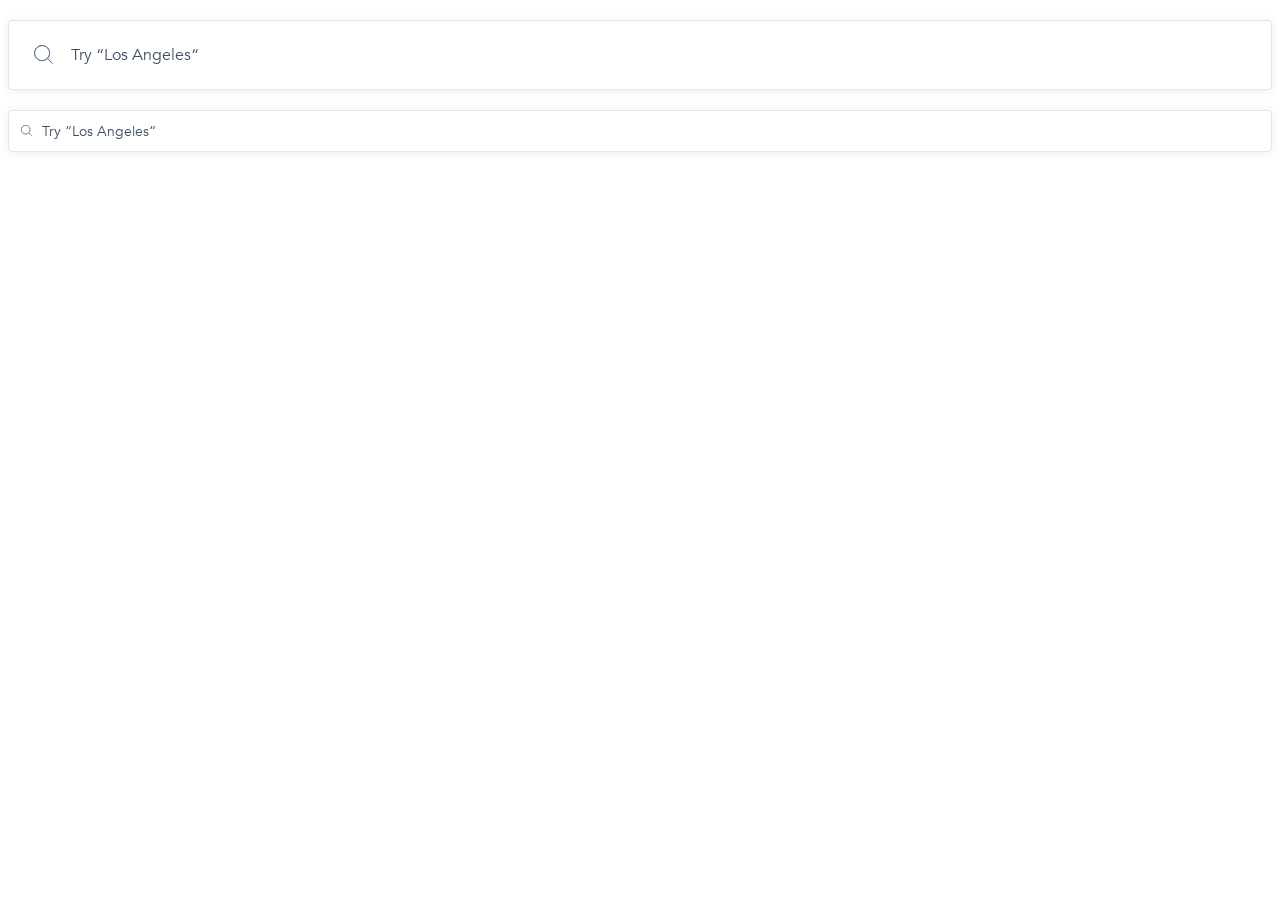
<file: index.html>
<!doctype html><html lang="en"><head><meta charset="utf-8"><meta name="viewport" content="width=device-width, user-scalable=no, initial-scale=1.0, maximum-scale=1.0, minimum-scale=1.0"><meta http-equiv="X-UA-Compatible" content="ie=edge"><title>Document</title><link rel="stylesheet" href="index.5cc24c98.css"></head><body> <form data-qa="big" class="search-tab"> <input type="text" data-qa="keypress" placeholder="Try “Los Angeles“" class="search-tab__input"> </form> <form data-qa="small" class="search-tab"> <input type="text" data-qa="hover" placeholder="Try “Los Angeles“" class="search-tab__input search-tab__input--small"> </form> </body></html>
</file>
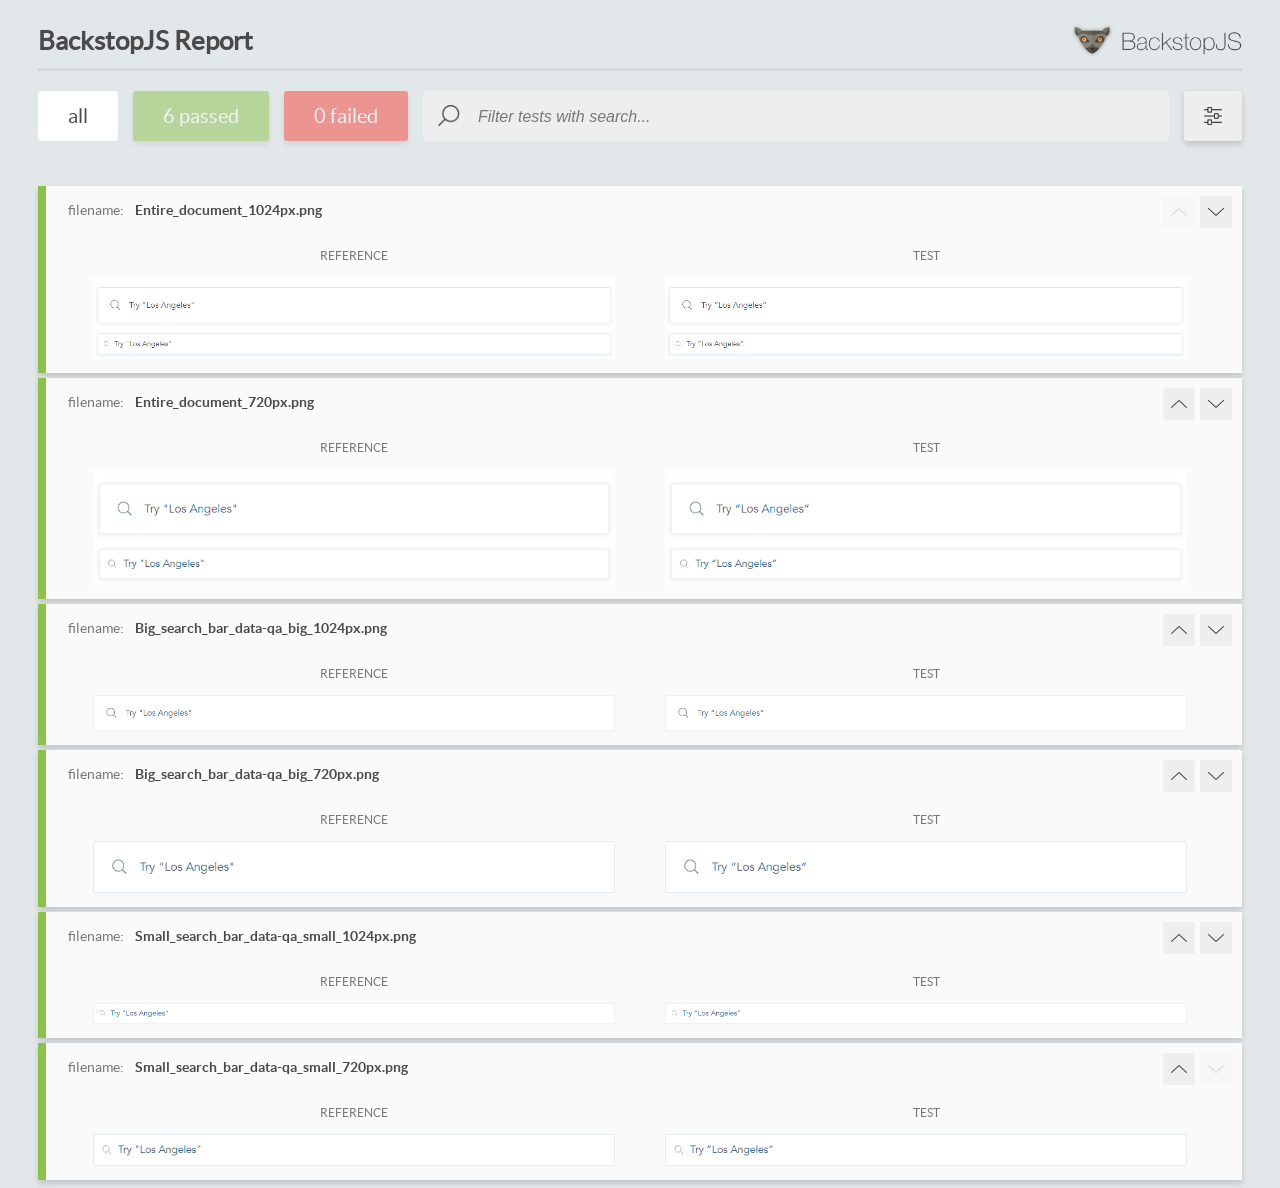
<file: report/html_report/index.html>
<!DOCTYPE html>
<html>
  <head>
    <meta charset="utf-8">
    <!-- Disable Cache -->
    <meta http-equiv="Cache-Control" content="no-cache, no-store, must-revalidate">
    <meta http-equiv="Pragma" content="no-cache">
    <meta http-equiv="Expires" content="0">

    <title>BackstopJS Report</title>

    <style>
      @font-face {
          font-family: 'latoregular';
          src: url('./assets/fonts/lato-regular-webfont.woff2') format('woff2'),
              url('./assets/fonts/lato-regular-webfont.woff') format('woff');
          font-weight: 400;
          font-style: normal;
      }
      @font-face {
          font-family: 'latobold';
          src: url('./assets/fonts/lato-bold-webfont.woff2') format('woff2'),
              url('./assets/fonts/lato-bold-webfont.woff') format('woff');
          font-weight: 700;
          font-style: normal;
      }

      .ReactModal__Body--open {
          overflow: hidden;
      }
      .ReactModal__Body--open .header {
        display: none;
      }

    </style>
  </head>
  <body style="background-color: #E2E7EA">
    <div id="root">

    </div>
    <script>
      function report (report) { // eslint-disable-line no-unused-vars
        window.tests = report;
      }
    </script>
    <script src="config.js"></script>
    <script src="index_bundle.js"></script>
  </body>
</html>
</file>
<file: index.5cc24c98.css>
@font-face{font-family:Avenir;src:url(Avenir-Book.657c3568.ttf)}@font-face{font-family:Avenir;src:url(Avenir-Heavy.01d9ab74.ttf);font-weight:700}body{font-family:Avenir,sans-serif;font-weight:300}.search-tab{margin-top:20px}.search-tab__input{box-sizing:border-box;background-image:url(Search.ccd3c07b.svg);background-position:25px 24px;background-repeat:no-repeat;border:1px solid #e1e7ed;border-radius:4px;width:100%;height:70px;padding-left:62px;font-family:inherit;font-size:16px;line-height:100%;box-shadow:0 1px 8px #3d4e611a}.search-tab__input::placeholder{color:#3d4e61}.search-tab__input:hover{box-shadow:0 3px 8px #00000040}.search-tab__input:focus{background-image:url(Search.ccd3c07b.svg),linear-gradient(#fff,#f6f6f7);background-position:26px,0 0;outline:none;font-weight:700}.search-tab__input--small{box-sizing:border-box;background-position:12px 14px;background-size:11px,100% 100%;height:42px;padding-left:33px;font-size:14px;font-weight:400}.search-tab__input--small:focus{background-position:13px,0 0}
/*# sourceMappingURL=index.5cc24c98.css.map */
</file>
